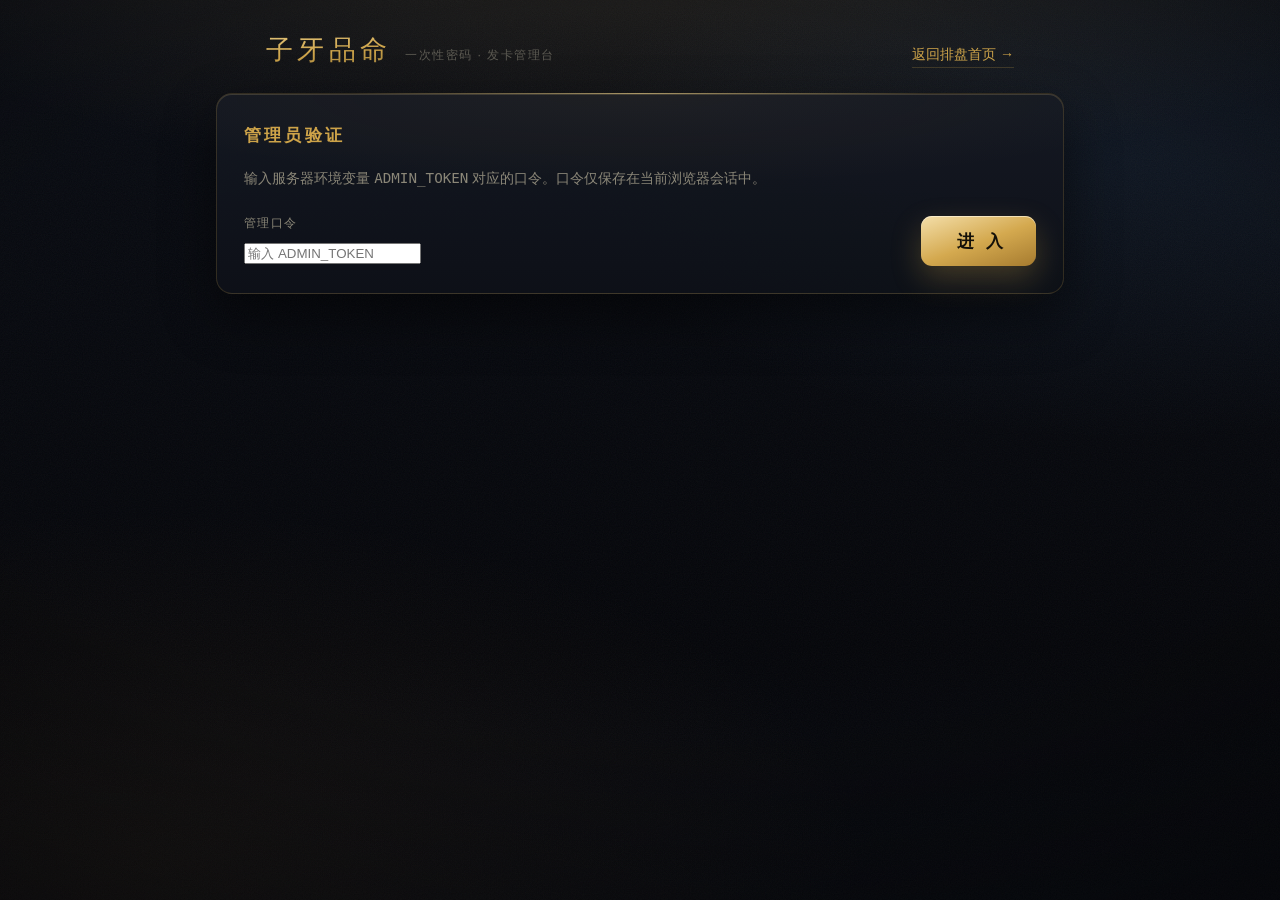
<file: static/admin.html>
<!DOCTYPE html>
<html lang="zh-CN">
<head>
<meta charset="utf-8">
<meta name="viewport" content="width=device-width, initial-scale=1">
<title>子牙品命 · 卡密管理台</title>
<link rel="stylesheet" href="/static/style.css?v=__V__">
<style>
main { max-width: 880px; }
.adm-head { display: flex; align-items: baseline; justify-content: space-between; gap: 1rem; flex-wrap: wrap; }
.adm-back { color: var(--gold); font-size: .88rem; text-decoration: none; border-bottom: 1px solid var(--line-warm); }
.stats-grid { display: grid; grid-template-columns: repeat(4, 1fr); gap: .8rem; margin: 1.2rem 0 1.4rem; }
.stat-box { background: rgba(255,255,255,.025); border: 1px solid var(--line); border-radius: 12px; padding: .95rem 1rem; text-align: center; }
.stat-box b { display: block; font-family: var(--serif); font-size: 1.75rem; color: var(--gold-lit); line-height: 1.2; }
.stat-box span { font-size: .78rem; color: var(--muted); letter-spacing: .08em; }
.adm-row { display: flex; gap: .7rem; flex-wrap: wrap; align-items: flex-end; }
.adm-row .field { flex: 1 1 160px; margin: 0; }
.adm-actions { display: flex; gap: .6rem; flex-wrap: wrap; margin-top: .9rem; }
.btn-sm { background: transparent; border: 1px solid var(--line-warm); color: var(--gold-lit); border-radius: 8px; padding: .42rem .8rem; font-size: .82rem; cursor: pointer; font-family: inherit; }
.btn-sm:hover { background: rgba(205,163,73,.14); }
.btn-danger { border-color: rgba(208,100,80,.45); color: #E89687; }
.created-box { width: 100%; min-height: 130px; margin-top: .9rem; background: #090B10; color: var(--gold-lit); border: 1px solid var(--line-warm); border-radius: 10px; padding: .8rem; font-family: ui-monospace, SFMono-Regular, Menlo, monospace; font-size: .88rem; line-height: 1.65; }
.code-table { width: 100%; border-collapse: collapse; margin-top: 1rem; font-size: .86rem; }
.code-table th, .code-table td { text-align: left; padding: .65rem .55rem; border-bottom: 1px solid var(--line); vertical-align: middle; }
.code-table th { color: var(--muted); font-weight: 500; font-size: .78rem; letter-spacing: .06em; }
.code-mono { font-family: ui-monospace, SFMono-Regular, Menlo, monospace; color: var(--gold-lit); letter-spacing: .06em; }
.badge { display: inline-block; padding: .15rem .55rem; border-radius: 999px; font-size: .74rem; }
.badge-unused { background: rgba(98,168,123,.16); color: #8BD3A5; border: 1px solid rgba(98,168,123,.35); }
.badge-bound { background: rgba(205,163,73,.16); color: var(--gold-lit); border: 1px solid var(--line-warm); }
.badge-disabled { background: rgba(208,100,80,.15); color: #E89687; border: 1px solid rgba(208,100,80,.35); }
@media (max-width: 640px) { .stats-grid { grid-template-columns: repeat(2, 1fr); } }
</style>
</head>
<body>
<header class="masthead">
  <div class="adm-head">
    <div class="brand">
      <span class="brand-mark">子牙品命</span>
      <span class="brand-sub">一次性密码 · 发卡管理台</span>
    </div>
    <a class="adm-back" href="/">返回排盘首页 →</a>
  </div>
</header>

<main>
  <section class="panel" id="login-panel">
    <h2>管理员验证</h2>
    <p class="lede">输入服务器环境变量 <code>ADMIN_TOKEN</code> 对应的口令。口令仅保存在当前浏览器会话中。</p>
    <div class="adm-row" style="margin-top:1rem">
      <label class="field">
        <span>管理口令</span>
        <input type="password" id="token-input" placeholder="输入 ADMIN_TOKEN">
      </label>
      <button type="button" class="btn-primary" id="login-btn" style="width:auto;padding:.78rem 1.8rem;margin:0">进 入</button>
    </div>
    <p class="form-error" id="login-err" hidden></p>
  </section>

  <div id="app" hidden>
    <section class="panel">
      <div class="adm-head">
        <h2>卡密库存总览</h2>
        <button type="button" class="btn-sm" id="logout-btn">退出登录</button>
      </div>
      <p id="storage-bar" style="margin:.7rem 0 0;font-size:.82rem;padding:.55rem .85rem;border-radius:10px;border:1px solid var(--line-warm);background:rgba(205,163,73,.07);color:var(--gold-lit)" hidden></p>
      <div class="stats-grid">
        <div class="stat-box"><b id="st-total">0</b><span>累计生成</span></div>
        <div class="stat-box"><b id="st-unused">0</b><span>待发货 / 未使用</span></div>
        <div class="stat-box"><b id="st-bound">0</b><span>已绑定生辰</span></div>
        <div class="stat-box"><b id="st-disabled">0</b><span>已停用</span></div>
      </div>

      <h2 style="margin-top:1.4rem">批量生成卡密</h2>
      <div class="adm-row" style="margin-top:.8rem">
        <label class="field">
          <span>生成数量</span>
          <input type="number" id="gen-count" value="50" min="1" max="2000">
        </label>
        <label class="field">
          <span>批次备注（选填）</span>
          <input type="text" id="gen-note" placeholder="如：小红书第一批">
        </label>
        <button type="button" class="btn-primary" id="gen-btn" style="width:auto;padding:.78rem 1.6rem;margin:0">一键生成</button>
      </div>

      <div id="gen-result" hidden>
        <div class="adm-actions">
          <button type="button" class="btn-sm" id="copy-created">复制本批全部密码</button>
          <button type="button" class="btn-sm" id="download-created">下载本批 .txt（直接导自动发货）</button>
        </div>
        <textarea class="created-box" id="created-text" readonly></textarea>
      </div>
    </section>

    <section class="panel">
      <div class="adm-head">
        <h2>卡密查询与售后</h2>
        <button type="button" class="btn-sm" id="export-unused">导出全部未使用 .txt</button>
      </div>
      <div class="adm-row" style="margin-top:.9rem">
        <label class="field">
          <span>状态筛选</span>
          <select id="filter-status">
            <option value="">全部</option>
            <option value="unused">未使用</option>
            <option value="bound">已绑定</option>
            <option value="disabled">已停用</option>
          </select>
        </label>
        <label class="field">
          <span>搜索密码 / 备注 / 生辰</span>
          <input type="search" id="filter-q" placeholder="输入 ZY- 或备注关键字">
        </label>
        <button type="button" class="btn-sm" id="refresh-btn" style="padding:.72rem 1.2rem">查询刷新</button>
      </div>

      <div class="table-scroll">
        <table class="code-table">
          <thead>
            <tr>
              <th>密码</th>
              <th>状态</th>
              <th>绑定生辰</th>
              <th>次数</th>
              <th>备注</th>
              <th>操作</th>
            </tr>
          </thead>
          <tbody id="code-tbody"></tbody>
        </table>
      </div>
    </section>
  </div>
</main>

<div class="toast" id="toast" hidden></div>
<script src="/static/common.js?v=__V__"></script>
<script>
'use strict';
let token = sessionStorage.getItem('ziya_admin_token') || '';
let lastCreated = [];

async function api(path, opts) {
  const res = await fetch(path, Object.assign({
    headers: { 'Content-Type': 'application/json', 'X-Admin-Token': token }
  }, opts || {}));
  if (!res.ok) {
    let msg = '请求失败';
    try { msg = (await res.json()).detail || msg; } catch (_) {}
    throw new Error(msg);
  }
  return res;
}

function paintStats(s) {
  $('#st-total').textContent = s.total || 0;
  $('#st-unused').textContent = s.unused || 0;
  $('#st-bound').textContent = s.bound || 0;
  $('#st-disabled').textContent = s.disabled || 0;
}

function downloadTxt(filename, text) {
  const blob = new Blob([text], { type: 'text/plain;charset=utf-8' });
  const a = document.createElement('a');
  a.href = URL.createObjectURL(blob);
  a.download = filename;
  a.click();
  URL.revokeObjectURL(a.href);
}

async function loadList() {
  const st = $('#filter-status').value;
  const q = $('#filter-q').value.trim();
  const params = new URLSearchParams({ limit: '200' });
  if (st) params.set('status', st);
  if (q) params.set('q', q);
  const data = await (await api('/api/admin/codes?' + params.toString())).json();
  paintStats(data.stats);
  const tb = $('#code-tbody');
  tb.innerHTML = '';
  const labels = { unused: '未使用', bound: '已绑定', disabled: '已停用' };
  for (const it of data.items) {
    const tr = document.createElement('tr');
    const tdCode = el('td', 'code-mono', it.code);
    const tdSt = el('td');
    tdSt.append(el('span', 'badge badge-' + it.status, labels[it.status] || it.status));
    const tdBirth = el('td', '', it.birth_summary || '—');
    const tdUse = el('td', '', String(it.use_count || 0));
    const tdNote = el('td', '', it.note || '—');
    const tdOp = el('td');

    if (it.status === 'bound') {
      const bReset = el('button', 'btn-sm', '解绑重测');
      bReset.onclick = async () => {
        if (!confirm('确认解除 ' + it.code + ' 的生辰绑定？（买家填错生日时使用）')) return;
        await api('/api/admin/codes/' + encodeURIComponent(it.code) + '/reset', { method: 'POST' });
        showToast('已解绑，恢复为未使用');
        loadList();
      };
      tdOp.append(bReset, ' ');
    }
    const bTog = el('button', 'btn-sm' + (it.status === 'disabled' ? '' : ' btn-danger'), it.status === 'disabled' ? '启用' : '停用');
    bTog.onclick = async () => {
      await api('/api/admin/codes/' + encodeURIComponent(it.code) + '/toggle', {
        method: 'POST',
        body: JSON.stringify({ disabled: it.status !== 'disabled' }),
      });
      showToast(it.status === 'disabled' ? '已恢复启用' : '已停用该密码');
      loadList();
    };
    tdOp.append(bTog);
    tr.append(tdCode, tdSt, tdBirth, tdUse, tdNote, tdOp);
    tb.append(tr);
  }
}

async function tryLogin(t) {
  token = (t || '').trim();
  $('#login-err').hidden = true;
  try {
    const st = await (await api('/api/admin/stats')).json();
    sessionStorage.setItem('ziya_admin_token', token);
    $('#login-panel').hidden = true;
    $('#app').hidden = false;
    if (st.storage) {
      const bar = $('#storage-bar');
      bar.hidden = false;
      if (st.storage.persistent_hint === 'cloud') {
        bar.style.borderColor = 'rgba(98,168,123,.45)';
        bar.style.background = 'rgba(98,168,123,.12)';
        bar.style.color = '#8BD3A5';
        bar.textContent = '✓ 持久化正常：' + st.storage.label + '（云托管缩容/更新不丢密码）';
      } else {
        bar.textContent = '⚠ 当前存储：' + st.storage.label + '。' + (st.storage.warning || '');
      }
    }
    await loadList();
  } catch (err) {
    sessionStorage.removeItem('ziya_admin_token');
    $('#login-err').textContent = err.message;
    $('#login-err').hidden = false;
  }
}

$('#login-btn').onclick = () => tryLogin($('#token-input').value);
$('#token-input').addEventListener('keydown', (e) => { if (e.key === 'Enter') tryLogin($('#token-input').value); });
$('#logout-btn').onclick = () => {
  sessionStorage.removeItem('ziya_admin_token');
  token = '';
  $('#app').hidden = true;
  $('#login-panel').hidden = false;
  $('#token-input').value = '';
};

$('#gen-btn').onclick = async () => {
  const count = Number($('#gen-count').value) || 50;
  const note = $('#gen-note').value.trim();
  try {
    const data = await (await api('/api/admin/codes', {
      method: 'POST',
      body: JSON.stringify({ count, prefix: 'ZY', note }),
    })).json();
    lastCreated = data.created || [];
    $('#created-text').value = lastCreated.join('\n');
    $('#gen-result').hidden = false;
    paintStats(data.stats);
    showToast('已生成 ' + lastCreated.length + ' 个一次性密码');
    loadList();
  } catch (err) {
    showToast(err.message);
  }
};

$('#copy-created').onclick = async () => {
  const ok = await copyText(lastCreated.join('\n'));
  showToast(ok ? '已复制全部密码到剪贴板' : '复制失败，请手动全选文本框');
};
$('#download-created').onclick = () => {
  downloadTxt('ziyapinming-codes-batch.txt', lastCreated.join('\n') + '\n');
};
$('#export-unused').onclick = async () => {
  try {
    const txt = await (await api('/api/admin/codes/export')).text();
    if (!txt.trim()) { showToast('当前没有未使用的密码'); return; }
    downloadTxt('ziyapinming-unused-codes.txt', txt + '\n');
  } catch (err) { showToast(err.message); }
};
$('#refresh-btn').onclick = loadList;
$('#filter-status').onchange = loadList;

if (token) tryLogin(token);
</script>
</body>
</html>
</file>
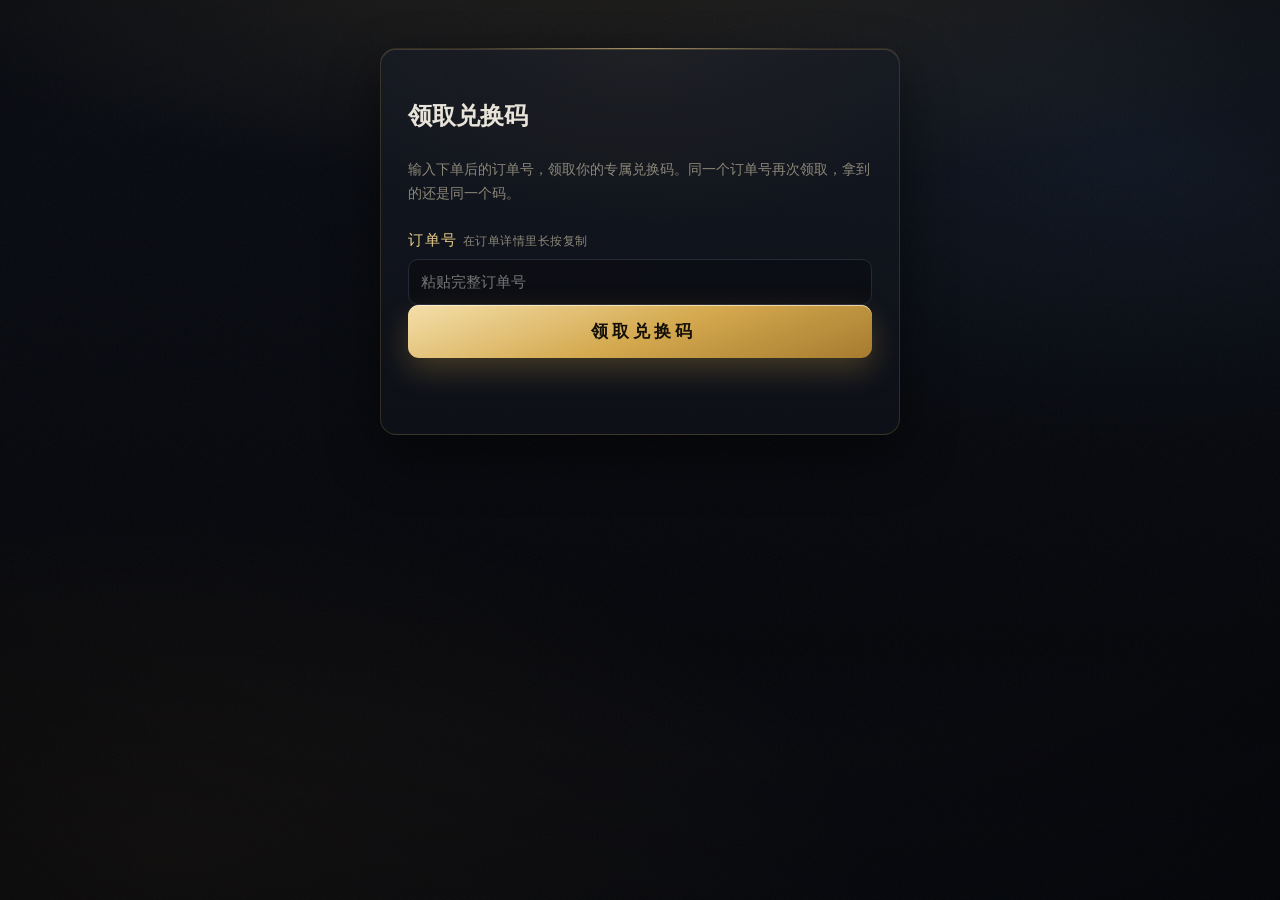
<file: static/claim.html>
<!DOCTYPE html>
<html lang="zh-CN">
<head>
<meta charset="utf-8">
<meta name="viewport" content="width=device-width, initial-scale=1, viewport-fit=cover">
<title>子牙品命 · 领取兑换码</title>
<meta name="robots" content="noindex">
<link rel="icon" href="data:image/svg+xml,%3Csvg xmlns='http://www.w3.org/2000/svg' viewBox='0 0 32 32'%3E%3Crect width='32' height='32' rx='7' fill='%2313110F'/%3E%3Ctext x='16' y='23' font-size='20' font-family='serif' fill='%23C9A961' text-anchor='middle'%3E%E5%AD%90%3C/text%3E%3C/svg%3E">
<link rel="stylesheet" href="/static/style.css?v=__V__">
<style>
  .claim-wrap { max-width: 560px; margin: 0 auto; padding: 48px 20px; }
  .claim-code { font-size: 1.6rem; letter-spacing: .12em; text-align: center; margin: 18px 0; user-select: all; }
  .claim-err { color: #E08A7A; min-height: 1.4em; margin-top: 10px; }
  .claim-actions { display: flex; gap: 12px; flex-wrap: wrap; }
  .claim-actions > * { flex: 1 1 200px; text-align: center; }
</style>
</head>
<body>
<main class="claim-wrap">
  <section class="panel">
    <h1 class="big">领取兑换码</h1>
    <p class="lede">输入下单后的订单号，领取你的专属兑换码。同一个订单号再次领取，拿到的还是同一个码。</p>

    <form id="claim-form">
      <label class="field code-field">
        <span class="code-label">订单号 <em>在订单详情里长按复制</em></span>
        <input type="text" id="order-id" name="order_id" autocomplete="off" spellcheck="false"
               inputmode="text" maxlength="64" placeholder="粘贴完整订单号" required>
      </label>
      <button type="submit" class="btn-primary" id="claim-btn">领取兑换码</button>
      <p class="claim-err" id="claim-err" role="alert"></p>
    </form>

    <div id="claim-result" hidden aria-live="polite">
      <p class="lede">你的专属兑换码（一个码只能绑定一个人的出生信息）：</p>
      <p class="claim-code" id="claim-code"></p>
      <div class="claim-actions">
        <a class="btn-primary" id="claim-go" href="/">用这个码开始</a>
        <button type="button" class="btn-outline" id="claim-copy">复制兑换码</button>
      </div>
    </div>
  </section>
</main>

<script>
const form = document.getElementById('claim-form');
const btn = document.getElementById('claim-btn');
const err = document.getElementById('claim-err');

form.addEventListener('submit', async (e) => {
  e.preventDefault();
  err.textContent = '';
  btn.disabled = true;
  btn.textContent = '领取中…';
  try {
    const res = await fetch('/api/claim', {
      method: 'POST',
      headers: { 'Content-Type': 'application/json' },
      body: JSON.stringify({ order_id: document.getElementById('order-id').value }),
    });
    const data = await res.json().catch(() => ({}));
    if (!res.ok) throw new Error(data.detail || '领取失败，请稍后再试');
    document.getElementById('claim-code').textContent = data.code;
    document.getElementById('claim-go').href = '/?code=' + encodeURIComponent(data.code) + '#intake';
    form.hidden = true;
    document.getElementById('claim-result').hidden = false;
  } catch (ex) {
    err.textContent = ex.message;
  } finally {
    btn.disabled = false;
    btn.textContent = '领取兑换码';
  }
});

document.getElementById('claim-copy').addEventListener('click', async (e) => {
  const code = document.getElementById('claim-code').textContent;
  try { await navigator.clipboard.writeText(code); e.target.textContent = '已复制'; }
  catch { e.target.textContent = '请长按上方兑换码复制'; }
});
</script>
</body>
</html>
</file>
<file: static/style.css>
/* 子牙品命 — 八字排盘问命
   移动优先。

   设计取向：高级感来自克制与质感（颗粒、层次、留白、字体），
   神秘感来自「从暗处浮现」而非堆装饰。所以全站没有渐变紫、没有旋转
   太极、没有闪光——那些恰恰是廉价感的来源。

   色彩用冷暖对撞造深度：底色偏玄（深蓝黑，传统里北方/水的颜色），
   强调色用暖金。冷底衬暖光，画面才有纵深。 */

:root {
  --void:       #07080C;
  --ink:        #0C0E14;
  --surface:    #12151D;
  --surface-2:  #171B25;
  --line:       #232936;
  --line-warm:  rgba(205,163,73,.22);

  --text:       #E7E3D9;
  --muted:      #8B8778;
  --faint:      #5C5A52;

  --gold:       #CDA349;
  --gold-lit:   #E8CE8A;
  --gold-dim:   #8A7238;

  --wood:  #62A87B;
  --fire:  #D06450;
  --earth: #C89A5B;
  --metal: #DCD6C6;
  --water: #5F97C4;

  --serif: "Songti SC", "STSong", "Noto Serif CJK SC", "Source Han Serif SC",
           "SimSun", Georgia, serif;
  --sans: -apple-system, BlinkMacSystemFont, "PingFang SC",
          "Hiragino Sans GB", "Microsoft YaHei", "Helvetica Neue", sans-serif;

  --radius: 16px;
  --pad: 1.25rem;

  /* 长尾缓动：起步快、收尾慢，动作显得从容而非弹跳 */
  --ease: cubic-bezier(.16, .84, .32, 1);
}

* { box-sizing: border-box; }

/* hidden 属性靠浏览器默认样式表的 display:none 生效，任何作者级
   display 声明都会顶掉它（.qr 的 display:block 就踩过这个坑）。 */
[hidden] { display: none !important; }

/* 首屏的太极刻意出血到视口外，不夹住就会多出一条横向滚动。
   用 clip 而不是 hidden：hidden 会把 body 变成滚动容器，牵连粘性定位等行为。
   .table-scroll（大运条）是独立的滚动容器，不受影响。 */
html, body { overflow-x: clip; }

html { -webkit-text-size-adjust: 100%; }

body {
  margin: 0;
  min-height: 100vh;
  background:
    radial-gradient(120% 70% at 50% -15%, rgba(205,163,73,.09), transparent 60%),
    radial-gradient(90% 60% at 50% 110%, rgba(95,151,196,.05), transparent 70%),
    linear-gradient(180deg, var(--ink) 0%, var(--void) 70%);
  background-attachment: fixed;
  color: var(--text);
  font-family: var(--sans);
  font-size: 16px;
  line-height: 1.7;
  -webkit-font-smoothing: antialiased;
}

/* ── 氛围层 ───────────────────────────────────────────────
   胶片颗粒。这一条是深色界面从「平」变「贵」的关键：纯色块会显得像
   未完成的稿子，极淡的噪点给画面质感。 */

body::before {
  content: "";
  position: fixed;
  inset: -50%;
  pointer-events: none;
  z-index: 1;
  opacity: .045;
  background-image: url("data:image/svg+xml,%3Csvg xmlns='http://www.w3.org/2000/svg' width='240' height='240'%3E%3Cfilter id='n'%3E%3CfeTurbulence type='fractalNoise' baseFrequency='.85' numOctaves='4' stitchTiles='stitch'/%3E%3C/filter%3E%3Crect width='240' height='240' filter='url(%23n)'/%3E%3C/svg%3E");
}

/* 暗角：把视线收回中央，边缘沉进暗处 */
body::after {
  content: "";
  position: fixed;
  inset: 0;
  pointer-events: none;
  z-index: 1;
  background: radial-gradient(115% 85% at 50% 40%, transparent 45%, rgba(0,0,0,.55) 100%);
}

/* 地支环：环心刻意抬到视口之上，只让下缘的弧扫过画面——完整露出会变成
   图标，截取一段弧才是氛围。转一圈五分钟，慢到察觉不到「在动」。 */
.ring {
  position: fixed;
  top: -30vh;
  left: 50%;
  width: min(190vw, 1040px);
  aspect-ratio: 1;
  transform: translateX(-50%);
  transform-origin: 50% 50%;
  pointer-events: none;
  z-index: 0;
  /* 首屏有太极当主角，环退到更弱，免得两个圆形母题打架 */
  opacity: .04;
  animation: spin 300s linear infinite;
}

@keyframes spin { to { transform: translateX(-50%) rotate(360deg); } }

main {
  position: relative;
  z-index: 2;
  max-width: 700px;
  margin: 0 auto;
  padding: 0 1rem 5rem;
}

/* ── 页眉 ─────────────────────────────────────────────── */

.masthead {
  position: relative;
  z-index: 3;              /* 高于 main，任何幕布都盖不到品牌名 */
  padding: 2.4rem 1rem 1.6rem;
  max-width: 700px;
  margin: 0 auto;
}

.brand { display: flex; align-items: baseline; gap: .85rem; }

.brand-mark {
  font-family: var(--serif);
  font-size: 1.7rem;
  letter-spacing: .16em;
  white-space: nowrap;
  background: linear-gradient(175deg, var(--gold-lit), var(--gold) 55%, var(--gold-dim));
  -webkit-background-clip: text;
  background-clip: text;
  color: transparent;
}

.brand-sub {
  font-size: .78rem;
  color: var(--faint);
  letter-spacing: .12em;
}

/* ── 首屏 ─────────────────────────────────────────────────
   构图照搬「人在浩大之中很小」这条：太极占据大半屏并出血到右缘，
   标题压在它的暗面上。宿命感来自尺度对比，不是特效。 */

.hero {
  position: relative;
  padding: 1rem 0 2.2rem;
  min-height: 70vh;
  display: flex;
  flex-direction: column;
  justify-content: center;
}

/* 想换成生成图（星云、古籍、窗前人影之类）：把 .hero-art 里的 svg
   换成 <img class="hero-photo" src="...">，并给它同样的绝对定位与
   遮罩即可，下面的文字层不用动。 */
.hero-art {
  position: absolute;
  top: 46%;
  right: -32%;
  width: 108%;
  aspect-ratio: 1;
  transform: translateY(-50%);
  pointer-events: none;
  z-index: 0;
}

/* 文字落在太极的亮金面上会糊掉，所以左侧必须压暗。

   用遮罩淡化图形本身，而不是在上面盖一层暗色矩形——盖矩形会在
   宽屏（main 窄于视口）时露出一道竖直边，而遮罩在任何背景下都不留痕迹。 */
.hero-art {
  -webkit-mask-image: linear-gradient(96deg,
    transparent 8%, rgba(0,0,0,.08) 28%, rgba(0,0,0,.40) 46%,
    rgba(0,0,0,.82) 62%, #000 76%);
  mask-image: linear-gradient(96deg,
    transparent 8%, rgba(0,0,0,.08) 28%, rgba(0,0,0,.40) 46%,
    rgba(0,0,0,.82) 62%, #000 76%);
}

/* 星场是正方形，边缘会硬切；单独给它一个圆形遮罩收口 */
.starfield {
  -webkit-mask-image: radial-gradient(closest-side, #000 55%, transparent 100%);
  mask-image: radial-gradient(closest-side, #000 55%, transparent 100%);
}

.starfield {
  position: absolute;
  inset: -18%;
  width: 136%;
  height: 136%;
}

.taiji {
  position: absolute;
  inset: 0;
  width: 100%;
  height: 100%;
  filter: drop-shadow(0 0 42px rgba(120,170,220,.16));
}

.taiji-spin {
  transform-origin: 100px 100px;
  animation: spin-slow 180s linear infinite;
}
@keyframes spin-slow { to { transform: rotate(360deg); } }

.twinkle { animation: blink 5.5s ease-in-out infinite; }
@keyframes blink { 0%,100% { opacity: .25; } 50% { opacity: .95; } }

.hero-copy { position: relative; z-index: 2; }

.eyebrow {
  font-size: .72rem;
  letter-spacing: .34em;
  color: var(--gold-dim);
  margin: 0 0 .9rem;
}

.hero-title {
  font-family: var(--serif);
  font-size: clamp(2.7rem, 14vw, 4.4rem);
  font-weight: 700;
  line-height: 1.14;
  letter-spacing: .02em;
  margin: 0;
  text-shadow: 0 2px 30px rgba(0,0,0,.75);
}
.hero-title span { display: block; }

/* 两色标题：一行金一行白，是参考图最抓眼的一处处理 */
.t-gold {
  background: linear-gradient(168deg, var(--gold-lit), var(--gold) 48%, #A9873C);
  -webkit-background-clip: text;
  background-clip: text;
  color: transparent;
}
.t-plain { color: #F2EEE6; }

/* 细金线 + 菱形收口，参考图里反复出现的分隔母题 */
.rule-diamond {
  display: flex;
  align-items: center;
  gap: .55rem;
  margin: 1.15rem 0;
  max-width: 15rem;
}
.rule-diamond::before {
  content: "";
  flex: 1;
  height: 1px;
  background: linear-gradient(90deg, var(--gold-dim), rgba(205,163,73,.06));
}
.rule-diamond i {
  width: 5px; height: 5px;
  background: var(--gold);
  transform: rotate(45deg);
  flex: none;
}

.hero-sub {
  font-size: .93rem;
  line-height: 2;
  color: #C9C3B6;
  margin: 0 0 1.5rem;
  text-shadow: 0 1px 16px rgba(0,0,0,.7);
}

.trust {
  display: flex;
  flex-wrap: wrap;
  gap: .45rem;
  margin-bottom: 1.6rem;
}
.trust span {
  display: inline-flex;
  align-items: center;
  gap: .35rem;
  font-size: .74rem;
  color: #BFB8A8;
  padding: .34rem .7rem;
  border: 1px solid rgba(205,163,73,.28);
  border-radius: 20px;
  background: rgba(8,10,16,.55);
  backdrop-filter: blur(4px);
}
.trust b { color: var(--gold); font-weight: 400; }

.hero-cta { display: flex; gap: .6rem; }
.hero-cta .btn-primary { flex: 1.15; letter-spacing: .22em; text-indent: .22em; }

.btn-outline {
  flex: 1;
  display: flex;
  align-items: center;
  justify-content: center;
  border: 1px solid rgba(205,163,73,.4);
  border-radius: 11px;
  color: var(--gold-lit);
  text-decoration: none;
  font-family: var(--serif);
  font-size: .98rem;
  letter-spacing: .18em;
  text-indent: .18em;
  min-height: 50px;
  background: rgba(8,10,16,.5);
  backdrop-filter: blur(4px);
  transition: background .25s, border-color .25s;
}
.btn-outline:active { background: rgba(205,163,73,.12); }

/* ── 体系 ─────────────────────────────────────────────── */

.method-list {
  list-style: none;
  margin: 0 0 .4rem;
  padding: 0;
  counter-reset: m;
}
.method-list li {
  padding: 1rem 0;
  border-top: 1px solid var(--line);
}
.method-list li:first-child { border-top: none; padding-top: .2rem; }

.m-head {
  display: flex;
  align-items: baseline;
  gap: .6rem;
  margin-bottom: .45rem;
}
.m-no {
  font-family: var(--serif);
  font-size: 1.15rem;
  color: var(--gold);
  flex: none;
}
.m-head b { font-size: .97rem; font-weight: 600; letter-spacing: .04em; }

.method-list p {
  margin: 0;
  font-size: .86rem;
  line-height: 1.95;
  color: var(--muted);
  padding-left: 1.85rem;
}
.method-list p b { color: var(--text); font-weight: 600; }

.method .rule-diamond { max-width: none; margin: 1.2rem 0 1rem; }

.method-foot {
  font-size: .86rem;
  line-height: 2;
  color: var(--muted);
  margin: 0;
  text-align: center;
}

/* ── 卡片 ─────────────────────────────────────────────── */

.panel {
  position: relative;
  background:
    linear-gradient(180deg, rgba(255,255,255,.022), transparent 40%),
    var(--surface);
  border: 1px solid var(--line);
  border-radius: var(--radius);
  padding: var(--pad);
  margin-bottom: 1rem;
  box-shadow:
    0 1px 0 rgba(255,255,255,.03) inset,
    0 18px 40px -24px rgba(0,0,0,.9);
}

/* 顶缘一道金色微光，像光从上方掠过卡片边沿 */
.panel::before {
  content: "";
  position: absolute;
  top: -1px; left: 12%; right: 12%;
  height: 1px;
  background: linear-gradient(90deg, transparent, var(--line-warm), transparent);
}

/* 全页只留首屏一个 h1，这里用 h2 承担同样的视觉分量 */
.panel h2.big {
  font-family: var(--serif);
  font-size: 1.6rem;
  font-weight: 600;
  letter-spacing: .06em;
  color: var(--text);
  margin: 0 0 .6rem;
}

.panel h2 {
  font-family: var(--serif);
  font-size: 1.08rem;
  font-weight: 600;
  letter-spacing: .18em;
  color: var(--gold);
  margin: 0 0 1rem;
}

.lede { color: var(--muted); font-size: .89rem; margin: 0 0 1.4rem; }
.lede strong { color: var(--text); font-weight: 600; }

.chart-head {
  display: flex;
  align-items: baseline;
  justify-content: space-between;
  gap: 1rem;
}

/* ── 表单 ─────────────────────────────────────────────── */

.field-row { display: flex; gap: .7rem; margin-bottom: .85rem; }
.field-row .field { flex: 1; min-width: 0; }

.field { display: block; }

.field > span {
  display: block;
  font-size: .74rem;
  color: var(--muted);
  margin-bottom: .38rem;
  letter-spacing: .1em;
}

input[type="date"], input[type="time"], input[type="text"],
input[type="number"], select {
  width: 100%;
  padding: .65rem .75rem;
  background: rgba(0,0,0,.28);
  border: 1px solid var(--line);
  border-radius: 10px;
  color: var(--text);
  font-family: inherit;
  font-size: .95rem;
  min-height: 46px;
  transition: border-color .25s, box-shadow .25s;
}

input:focus, select:focus {
  outline: none;
  border-color: var(--gold-dim);
  box-shadow: 0 0 0 3px rgba(205,163,73,.10);
}

/* 生日三段式。为什么不用原生日期控件，见 common.js 里 initBirthDate 的说明。 */
.date-group { display: flex; gap: .5rem; }
.date-group > * { min-width: 0; }
.date-group input { flex: 1.15; }
.date-group select { flex: 1; }

/* 去掉数字框的上下箭头：这里要的是直接打四位数，
   箭头既用不上，又会挤掉本就不宽的输入区。 */
.date-group input::-webkit-outer-spin-button,
.date-group input::-webkit-inner-spin-button {
  -webkit-appearance: none;
  margin: 0;
}
.date-group input {
  -moz-appearance: textfield;
  appearance: textfield;
  text-align: center;
  letter-spacing: .06em;
}
.date-group input::placeholder { letter-spacing: normal; color: var(--faint); }

/* ── 出生地：伪装成输入框的按钮 + 底部选择器 ───────────────── */

.place-field {
  width: 100%;
  display: flex;
  align-items: center;
  justify-content: space-between;
  gap: .5rem;
  padding: .65rem .75rem;
  background: rgba(0,0,0,.28);
  border: 1px solid var(--line);
  border-radius: 10px;
  color: var(--text);
  font-family: inherit;
  font-size: .95rem;
  min-height: 46px;
  cursor: pointer;
  text-align: left;
  transition: border-color .25s, box-shadow .25s;
}
.place-field:active { border-color: var(--gold-dim); }
.place-field i { font-style: normal; color: var(--faint); flex: none; }

/* 打开选择器时锁住背景滚动。注意基础规则里 body 是 overflow-x: clip，
   这里要连 x 轴一起覆盖，否则两条规则冲突。 */
body.sheet-open { overflow: hidden; }

.sheet { position: fixed; inset: 0; z-index: 80; }

.sheet-mask {
  position: absolute;
  inset: 0;
  background: rgba(4,6,10,.72);
  backdrop-filter: blur(3px);
}

.sheet-body {
  position: absolute;
  left: 0; right: 0; bottom: 0;
  max-height: 82vh;
  display: flex;
  flex-direction: column;
  background: var(--surface);
  border-top: 1px solid var(--line-warm);
  border-radius: 18px 18px 0 0;
  padding-bottom: env(safe-area-inset-bottom);
  animation: sheet-up .32s var(--ease);
}
@keyframes sheet-up { from { transform: translateY(100%); } to { transform: none; } }

.sheet-head {
  display: flex;
  align-items: center;
  justify-content: space-between;
  padding: 1rem 1.1rem .7rem;
}
.sheet-head b {
  font-family: var(--serif);
  font-size: 1rem;
  letter-spacing: .14em;
  color: var(--gold);
  font-weight: 600;
}
.sheet-x {
  background: none;
  border: none;
  color: var(--muted);
  font-size: 1.05rem;
  cursor: pointer;
  padding: .2rem .4rem;
  line-height: 1;
}

.sheet-search { padding: 0 1.1rem .7rem; }
.sheet-search input {
  width: 100%;
  padding: .6rem .75rem;
  background: rgba(0,0,0,.32);
  border: 1px solid var(--line);
  border-radius: 10px;
  color: var(--text);
  font-family: inherit;
  /* 低于 16px 时 iOS 会自动放大页面，务必保持 */
  font-size: 16px;
  min-height: 44px;
}
.sheet-search input:focus {
  outline: none;
  border-color: var(--gold-dim);
}

.sheet-list {
  flex: 1;
  overflow-y: auto;
  -webkit-overflow-scrolling: touch;
  overscroll-behavior: contain;   /* 滚到底不带动背景 */
  padding: 0 .6rem .4rem;
}

.sheet-group {
  font-size: .7rem;
  color: var(--faint);
  letter-spacing: .16em;
  padding: .8rem .5rem .35rem;
}

.place-row {
  display: block;
  width: 100%;
  text-align: left;
  background: none;
  border: none;
  border-radius: 9px;
  color: var(--text);
  font-family: inherit;
  font-size: .93rem;
  padding: .68rem .5rem;
  min-height: 44px;
  cursor: pointer;
}
.place-row:active { background: rgba(205,163,73,.12); }
.place-row.on { color: var(--gold-lit); background: rgba(205,163,73,.09); }
.place-row.on::after { content: " ✓"; color: var(--gold); }

.sheet-empty {
  font-size: .84rem;
  color: var(--muted);
  line-height: 1.9;
  padding: 1.4rem .8rem;
  margin: 0;
}

.sheet-foot {
  font-size: .72rem;
  color: var(--faint);
  line-height: 1.8;
  margin: 0;
  padding: .7rem 1.1rem 1rem;
  border-top: 1px solid var(--line);
}

.advanced { margin: .4rem 0 1.2rem; }

.advanced summary {
  cursor: pointer;
  font-size: .8rem;
  color: var(--muted);
  padding: .5rem 0;
  list-style: none;
  letter-spacing: .05em;
}
.advanced summary::-webkit-details-marker { display: none; }
.advanced summary::before { content: "◇ "; color: var(--gold-dim); }
.advanced[open] summary::before { content: "◆ "; }

.check {
  display: flex;
  gap: .65rem;
  align-items: flex-start;
  padding: .5rem 0;
  font-size: .87rem;
  cursor: pointer;
}
.check input { margin-top: .4rem; accent-color: var(--gold); flex: none; }
.check em {
  display: block;
  font-style: normal;
  font-size: .75rem;
  color: var(--muted);
}

.btn-primary {
  position: relative;
  width: 100%;
  padding: .95rem;
  background: linear-gradient(180deg, var(--gold-lit), var(--gold) 45%, #A9873C);
  color: #17130B;
  border: none;
  border-radius: 11px;
  font-family: var(--serif);
  font-size: 1.05rem;
  font-weight: 600;
  letter-spacing: .42em;
  text-indent: .42em;
  cursor: pointer;
  min-height: 50px;
  overflow: hidden;
  box-shadow: 0 8px 26px -12px rgba(205,163,73,.55);
  transition: filter .25s, box-shadow .25s;
}
.btn-primary:active { filter: brightness(.94); }
.btn-primary:disabled { cursor: default; filter: saturate(.5) brightness(.8); }

/* 推演时一道光缓缓扫过按钮，替代常见的转圈 spinner */
.btn-primary.casting::after {
  content: "";
  position: absolute;
  inset: 0;
  background: linear-gradient(105deg, transparent 35%, rgba(255,255,255,.42), transparent 65%);
  animation: sweep 1.5s var(--ease) infinite;
}
@keyframes sweep { from { transform: translateX(-100%); } to { transform: translateX(100%); } }

.btn-ghost {
  background: none;
  border: 1px solid var(--line);
  color: var(--muted);
  border-radius: 9px;
  padding: .34rem .8rem;
  font-size: .76rem;
  font-family: inherit;
  cursor: pointer;
  flex: none;
  letter-spacing: .06em;
  transition: color .2s, border-color .2s;
}
.btn-ghost:hover { color: var(--gold); border-color: var(--gold-dim); }

.form-error { color: var(--fire); font-size: .85rem; margin: .8rem 0 0; }

/* ── 浮现动画 ─────────────────────────────────────────── */

@keyframes rise {
  from { opacity: 0; transform: translateY(14px); }
  to   { opacity: 1; transform: none; }
}

#result > .panel {
  opacity: 0;
  animation: rise .85s var(--ease) forwards;
}
#result > .panel:nth-child(1) { animation-delay: .05s; }
#result > .panel:nth-child(2) { animation-delay: .22s; }
#result > .panel:nth-child(3) { animation-delay: .34s; }
#result > .panel:nth-child(4) { animation-delay: .46s; }
#result > .panel:nth-child(5) { animation-delay: .58s; }

/* 四柱逐柱落定——命盘是主角，值得单独一层节奏 */
@keyframes settle {
  from { opacity: 0; transform: translateY(9px) scale(.94); filter: blur(3px); }
  to   { opacity: 1; transform: none; filter: none; }
}
.pillars .gz {
  opacity: 0;
  animation: settle .8s var(--ease) forwards;
}
.pillars td:nth-child(2) .gz { animation-delay: .30s; }
.pillars td:nth-child(3) .gz { animation-delay: .42s; }
.pillars td:nth-child(4) .gz { animation-delay: .54s; }
.pillars td:nth-child(5) .gz { animation-delay: .66s; }

/* ── 四柱表 ───────────────────────────────────────────── */

.birth-meta {
  font-size: .79rem;
  color: var(--muted);
  margin-bottom: 1.2rem;
  line-height: 1.95;
}
.birth-meta b { color: var(--text); font-weight: 500; }

.meta-warn {
  margin-top: .7rem;
  padding: .6rem .8rem;
  font-size: .78rem;
  line-height: 1.75;
  color: #E0B48C;
  background: rgba(208,100,80,.09);
  border: 1px solid rgba(208,100,80,.28);
  border-radius: 9px;
}

.table-scroll { overflow-x: auto; -webkit-overflow-scrolling: touch; }

/* 四柱是全页最该一眼看全的东西，所以窄屏下压字号也不让它横向滚动。 */
.pillars {
  width: 100%;
  border-collapse: collapse;
  text-align: center;
  table-layout: fixed;
}

.pillars th, .pillars td {
  padding: .45rem .12rem;
  border-bottom: 1px solid rgba(35,41,54,.7);
  vertical-align: middle;
}
.pillars tbody tr:last-child td { border-bottom: none; }

.pillars thead th {
  font-family: var(--serif);
  font-size: .8rem;
  color: var(--gold);
  letter-spacing: .2em;
  text-indent: .2em;
  font-weight: 600;
  padding-bottom: .7rem;
  border-bottom-color: var(--line-warm);
}

.pillars .row-label {
  text-align: right;
  font-size: .65rem;
  color: var(--faint);
  white-space: nowrap;
  padding-right: .5rem;
  width: 2.5rem;
  letter-spacing: .06em;
}

.gz {
  display: inline-block;
  font-family: var(--serif);
  font-size: 1.85rem;
  line-height: 1.25;
  font-weight: 600;
}

.pillars .god { font-size: .71rem; color: var(--muted); letter-spacing: .04em; }
.pillars .day-master {
  color: var(--gold);
  font-weight: 600;
  text-shadow: 0 0 14px rgba(205,163,73,.5);
}
.hidden-stems { font-size: .69rem; line-height: 1.75; white-space: nowrap; }
.hidden-stems .hs-god { color: var(--faint); font-size: .61rem; }
.pillars .small { font-size: .67rem; color: var(--muted); }

/* 五行着色。干支字带同色微光，让字「发亮」而不是「涂色」 */
.e-木 { color: var(--wood); }
.e-火 { color: var(--fire); }
.e-土 { color: var(--earth); }
.e-金 { color: var(--metal); }
.e-水 { color: var(--water); }

.gz.e-木 { text-shadow: 0 0 18px rgba(98,168,123,.35); }
.gz.e-火 { text-shadow: 0 0 18px rgba(208,100,80,.35); }
.gz.e-土 { text-shadow: 0 0 18px rgba(200,154,91,.35); }
.gz.e-金 { text-shadow: 0 0 18px rgba(220,214,198,.30); }
.gz.e-水 { text-shadow: 0 0 18px rgba(95,151,196,.35); }

/* ── 五维评分 ─────────────────────────────────────────── */

.radar { display: block; width: 100%; max-width: 330px; margin: 0 auto .3rem; }

.radar-grid { fill: none; stroke: var(--gold); stroke-width: .4; }
.radar-axis { stroke: rgba(139,133,120,.16); stroke-width: .3; }
.radar-area {
  fill: rgba(205,163,73,.16);
  stroke: var(--gold);
  stroke-width: .9;
  stroke-linejoin: round;
}
.radar-dot { fill: var(--gold-lit); }
.radar-label {
  font-size: 4.4px; fill: var(--muted);
  dominant-baseline: central; letter-spacing: .04em;
}
.radar-score {
  font-family: var(--serif); font-size: 5.4px; font-weight: 600;
  fill: var(--gold-lit); dominant-baseline: central;
}

.score-lead {
  font-size: .89rem;
  line-height: 1.95;
  margin: .5rem 0 1rem;
  color: var(--text);
}
.score-lead b { color: var(--gold-lit); font-weight: 600; }

.score-list { display: grid; gap: .5rem; }

.score-item {
  background: rgba(0,0,0,.22);
  border: 1px solid var(--line);
  border-radius: 11px;
  overflow: hidden;
}
.score-item summary {
  display: flex;
  align-items: center;
  gap: .6rem;
  padding: .68rem .85rem;
  cursor: pointer;
  list-style: none;
  min-height: 44px;
}
.score-item summary::-webkit-details-marker { display: none; }
.score-item[open] summary { border-bottom: 1px solid var(--line); }

.si-name {
  font-family: var(--serif);
  font-size: .95rem;
  letter-spacing: .08em;
  flex: 1;
}
.si-band {
  font-size: .7rem;
  color: var(--muted);
  border: 1px solid var(--line);
  border-radius: 20px;
  padding: .1rem .5rem;
  flex: none;
}
.si-score {
  font-family: var(--serif);
  font-size: 1.15rem;
  font-weight: 600;
  color: var(--gold-lit);
  flex: none;
  min-width: 2rem;
  text-align: right;
}

.score-item ul {
  margin: 0;
  padding: .7rem .95rem .8rem 2rem;
  font-size: .85rem;
  line-height: 1.9;
  color: var(--muted);
}
.score-item li { margin-bottom: .35rem; }
.score-item li:last-child { margin-bottom: 0; }

.score-note {
  font-size: .72rem;
  color: var(--faint);
  line-height: 1.8;
  margin: .9rem 0 0;
  padding-top: .8rem;
  border-top: 1px solid var(--line);
}

/* ── 换体系的入口 ───────────────────────────────────────── */

/* 两套体系各有盲区：子平擅长看势与节奏，紫微擅长看落在哪一块。
   看完一张自然会想看另一张，所以这个入口给得比普通链接显眼一些。

   必须住在 style.css 而不是 ziwei.css：两个页面都有这个入口，而八字页
   只加载 style.css。放错文件的后果是八字页上它退化成一个裸链接——
   样式缺失不会报错，只会安静地丑一半。 */
.switch-system {
  display: flex;
  align-items: baseline;
  justify-content: space-between;
  gap: .6rem;
  flex-wrap: wrap;
  margin-top: 1.1rem;
  padding: .8rem .95rem;
  border: 1px solid var(--line-warm);
  border-radius: 12px;
  background: rgba(205,163,73,.05);
  text-decoration: none;
  color: var(--text);
}
.switch-system b {
  font-family: var(--serif);
  font-size: .95rem;
  font-weight: 600;
  letter-spacing: .03em;
}
.switch-system em {
  font-style: normal;
  font-size: .74rem;
  color: var(--gold);
  white-space: nowrap;
}
.switch-system:active { background: rgba(205,163,73,.11); }

/* ── 「为什么两套体系分数不同」 ─────────────────────────────
   八字页与紫微页共用。折叠而不是常展：有这个疑问的人一眼就会点开，
   没有疑问的人不该被四段解释挡住去路。摘要行用的正是用户自己的问法。 */

.score-why {
  margin-top: 1.1rem;
  border: 1px solid var(--line);
  border-radius: 12px;
  background: rgba(23,27,37,.5);
}

.score-why summary {
  padding: .8rem .9rem;
  font-size: .84rem;
  color: var(--gold);
  cursor: pointer;
  list-style: none;
  letter-spacing: .02em;
}
.score-why summary::-webkit-details-marker { display: none; }
.score-why summary::before { content: "◇ "; color: var(--gold-dim); }
.score-why[open] summary::before { content: "◆ "; }
.score-why[open] summary { border-bottom: 1px solid var(--line); }

.score-why p {
  margin: 0;
  padding: .8rem .9rem 0;
  font-size: .82rem;
  line-height: 1.9;
  color: var(--muted);
}
.score-why p b { color: var(--text); font-weight: 600; }

/* 最后一段是边界声明，压暗一档以示它不是卖点而是实话 */
.why-bottom {
  color: var(--faint) !important;
  padding-bottom: .3rem !important;
}

.why-cta {
  margin: .8rem .9rem .9rem;
  padding: .75rem .8rem;
  border: 1px solid var(--line-warm);
  border-radius: 10px;
  background: rgba(205,163,73,.05);
}
.why-cta p {
  padding: 0 0 .6rem;
  color: var(--text);
  font-size: .82rem;
}

.why-jump {
  display: inline-block;
  margin-right: .8rem;
  font-size: .8rem;
  color: var(--gold-lit);
  text-decoration: none;
  border-bottom: 1px solid var(--line-warm);
  padding-bottom: 1px;
}

.why-ask {
  display: inline-block;
  padding: .3rem .7rem;
  border: 1px solid var(--gold-dim);
  border-radius: 999px;
  background: transparent;
  color: var(--gold);
  font-family: inherit;
  font-size: .8rem;
  cursor: pointer;
}
.why-ask:active { background: rgba(205,163,73,.16); }

/* ── 五行生克图 ───────────────────────────────────────── */

.wuxing { display: block; width: 100%; max-width: 320px; margin: 0 auto .4rem; }

.wuxing-edge      { stroke: rgba(205,163,73,.20); stroke-width: .5; fill: none; }
.wuxing-ke   { stroke: rgba(139,133,120,.11); stroke-width: .35; fill: none;
                stroke-dasharray: 1.8 2.6; }
.wuxing-glyph { font-family: var(--serif); font-size: 6.6px; font-weight: 600;
                text-anchor: middle; dominant-baseline: central; }
.wuxing-pct       { font-size: 3.6px; text-anchor: middle; fill: var(--muted);
                dominant-baseline: central; letter-spacing: .02em; }

.wuxing-legend {
  display: flex;
  justify-content: center;
  gap: 1rem;
  font-size: .68rem;
  color: var(--faint);
  margin-bottom: 1rem;
  letter-spacing: .05em;
}
.wuxing-legend i { font-style: normal; }

.verdict {
  border-top: 1px solid var(--line);
  padding-top: 1.1rem;
  font-size: .87rem;
  line-height: 1.9;
}
.verdict dt {
  color: var(--gold-dim);
  font-size: .7rem;
  letter-spacing: .16em;
  margin-bottom: .05rem;
}
.verdict dd { margin: 0 0 .85rem; }
.verdict dd:last-child { margin-bottom: 0; }

/* ── 大运 ─────────────────────────────────────────────── */

.luck-start { font-size: .8rem; color: var(--muted); margin: 0 0 1rem; }

.luck-strip { display: flex; gap: .5rem; padding: .15rem .15rem .4rem; }

.luck-cell {
  flex: none;
  width: 4.7rem;
  padding: .6rem .3rem;
  background: rgba(0,0,0,.24);
  border: 1px solid var(--line);
  border-radius: 11px;
  text-align: center;
  transition: border-color .3s, background .3s;
}
.luck-cell.current {
  border-color: var(--gold-dim);
  background: rgba(205,163,73,.07);
  box-shadow: 0 0 22px -6px rgba(205,163,73,.35);
}
.luck-cell .lg { font-family: var(--serif); font-size: 1.32rem; line-height: 1.3; }
.luck-cell.current .lg { color: var(--gold-lit); }
.luck-cell .lt { font-size: .66rem; color: var(--muted); }
.luck-cell .ly { font-size: .63rem; color: var(--faint); margin-top: .25rem; }

/* ── 流年 ─────────────────────────────────────────────── */

.year-now {
  background: rgba(0,0,0,.24);
  border: 1px solid var(--line-warm);
  border-radius: 13px;
  padding: 1rem;
}

.yn-top { display: flex; align-items: baseline; gap: .6rem; flex-wrap: wrap; }
.yn-year { font-size: .8rem; color: var(--muted); letter-spacing: .1em; }
.yn-gz {
  font-family: var(--serif);
  font-size: 1.8rem;
  font-weight: 600;
  color: var(--gold-lit);
  line-height: 1.2;
}
.yn-god {
  font-size: .78rem;
  color: var(--gold);
  border: 1px solid var(--line-warm);
  border-radius: 20px;
  padding: .12rem .55rem;
}

.yn-theme {
  font-size: .89rem;
  line-height: 1.95;
  margin: .7rem 0 .8rem;
  color: var(--text);
}

.yn-meta {
  display: flex;
  flex-wrap: wrap;
  gap: .45rem;
  font-size: .73rem;
  color: var(--faint);
  align-items: center;
}
.yn-tone {
  font-size: .73rem;
  padding: .15rem .55rem;
  border: 1px solid var(--line);
  border-radius: 20px;
  color: var(--muted);
}
.yn-tone.good { border-color: var(--line-warm); color: var(--gold); }
.yn-tone.warn { border-color: rgba(208,100,80,.3); color: #C88476; }

.yn-stir {
  display: flex;
  flex-wrap: wrap;
  gap: .35rem;
  align-items: center;
  margin-top: .85rem;
  padding-top: .8rem;
  border-top: 1px solid var(--line);
}
.yn-stir-label {
  font-size: .72rem; color: var(--faint); letter-spacing: .1em;
  margin-right: .1rem;
}

.year-rest { display: flex; gap: .5rem; margin-top: .6rem; }
.year-mini {
  flex: 1;
  background: rgba(0,0,0,.2);
  border: 1px solid var(--line);
  border-radius: 11px;
  padding: .6rem .4rem;
  text-align: center;
}
.ym-year { font-size: .68rem; color: var(--faint); }
.ym-gz {
  font-family: var(--serif); font-size: 1.2rem;
  color: var(--text); line-height: 1.35;
}
.ym-god { font-size: .68rem; color: var(--muted); }

/* ── 待定论 ───────────────────────────────────────────── */

.inquiry-panel {
  border-color: var(--line-warm);
  background:
    radial-gradient(90% 70% at 50% 0%, rgba(205,163,73,.06), transparent 65%),
    var(--surface);
}

.inquiry-lead {
  font-size: .87rem;
  line-height: 1.95;
  color: var(--muted);
  margin: 0 0 1.1rem;
}

.inquiry-list { display: grid; gap: .8rem; }

.inq {
  background: rgba(0,0,0,.24);
  border: 1px solid var(--line);
  border-radius: 13px;
  padding: 1rem;
}

.inq-title {
  font-family: var(--serif);
  font-size: 1rem;
  letter-spacing: .08em;
  color: var(--gold-lit);
  margin-bottom: .55rem;
}
.inq-fact, .inq-fork {
  font-size: .86rem;
  line-height: 1.95;
  margin: 0 0 .5rem;
  color: var(--text);
}
.inq-fork { color: var(--muted); }

.inq-ask {
  display: block;
  width: 100%;
  text-align: left;
  background: rgba(205,163,73,.07);
  border: 1px solid var(--line-warm);
  border-radius: 10px;
  padding: .7rem .8rem;
  margin-top: .7rem;
  font-family: inherit;
  cursor: pointer;
  min-height: 44px;
  transition: background .2s;
}
.inq-ask:active { background: rgba(205,163,73,.16); }

.inq-q {
  display: block;
  font-size: .89rem;
  line-height: 1.75;
  color: var(--text);
  margin-bottom: .3rem;
}
.inq-go {
  display: block;
  font-size: .74rem;
  color: var(--gold);
  letter-spacing: .06em;
}

/* ── 标签组 ───────────────────────────────────────────── */

.tag-groups { display: grid; gap: .75rem; }
.tag-group { display: flex; flex-wrap: wrap; gap: .35rem; align-items: baseline; }
.tag-group > .tg-label {
  font-size: .7rem; color: var(--faint); width: 4rem; flex: none;
  letter-spacing: .1em;
}

.tag {
  font-size: .75rem;
  padding: .2rem .6rem;
  border: 1px solid var(--line);
  border-radius: 20px;
  background: rgba(0,0,0,.2);
  color: var(--muted);
}
.tag.good { border-color: var(--line-warm); color: var(--gold); }
.tag.warn { border-color: rgba(208,100,80,.28); color: #C88476; }

/* ── 引流 ─────────────────────────────────────────────── */

.wechat-panel {
  border-color: var(--line-warm);
  background:
    radial-gradient(90% 70% at 50% 0%, rgba(205,163,73,.07), transparent 65%),
    var(--surface);
}

.wechat-lead {
  font-size: .93rem;
  line-height: 1.95;
  color: var(--text);
  margin: 0 0 1.3rem;
}

.q-hint {
  font-size: .76rem;
  color: var(--muted);
  margin: 0;
  letter-spacing: .05em;
}

.suggestions { display: flex; flex-wrap: wrap; gap: .42rem; margin: .7rem 0 1.4rem; }

.chip {
  font-size: .78rem;
  padding: .4rem .8rem;
  background: rgba(0,0,0,.24);
  border: 1px solid var(--line);
  border-radius: 20px;
  color: var(--muted);
  font-family: inherit;
  cursor: pointer;
  min-height: 34px;
  transition: color .22s, border-color .22s, background .22s;
}
.chip:hover, .chip:active {
  color: var(--gold-lit);
  border-color: var(--gold-dim);
  background: rgba(205,163,73,.07);
}

.wechat-card {
  background: rgba(0,0,0,.26);
  border: 1px solid var(--line);
  border-radius: 13px;
  padding: 1.25rem 1.1rem;
  text-align: center;
}

/* 二维码必须落在浅底上才扫得动——深色底会让识别率明显下降 */
.qr {
  width: 172px;
  height: 172px;
  display: block;
  margin: 0 auto 1rem;
  background: #fff;
  padding: 9px;
  border-radius: 11px;
  box-shadow: 0 0 34px -8px rgba(205,163,73,.35);
}

.wx-id-row {
  display: flex;
  align-items: center;
  justify-content: center;
  gap: .55rem;
  flex-wrap: wrap;
}

.wx-label { font-size: .74rem; color: var(--faint); letter-spacing: .1em; }

#wx-id {
  font-family: ui-monospace, SFMono-Regular, Menlo, monospace;
  font-size: 1.05rem;
  color: var(--gold-lit);
  letter-spacing: .05em;
  word-break: break-all;
}

.btn-copy {
  background: none;
  border: 1px solid var(--gold-dim);
  color: var(--gold);
  border-radius: 8px;
  padding: .32rem .75rem;
  font-size: .77rem;
  font-family: inherit;
  cursor: pointer;
  min-height: 32px;
  flex: none;
  transition: background .2s;
}
.btn-copy:active { background: rgba(205,163,73,.16); }

.wx-hint {
  font-size: .73rem;
  color: var(--faint);
  margin: .8rem 0 0;
  line-height: 1.75;
}

.wx-offer {
  font-size: .85rem;
  color: var(--text);
  margin: 1rem 0 0;
  padding-top: 1rem;
  border-top: 1px solid var(--line);
  line-height: 1.85;
}

/* ── 提示条 ───────────────────────────────────────────── */

.toast {
  position: fixed;
  left: 50%;
  bottom: 1.6rem;
  transform: translate(-50%, 1rem);
  max-width: calc(100vw - 2.5rem);
  background: rgba(28,32,42,.96);
  backdrop-filter: blur(8px);
  border: 1px solid var(--line-warm);
  color: var(--text);
  font-size: .83rem;
  padding: .65rem 1.1rem;
  border-radius: 24px;
  box-shadow: 0 12px 32px rgba(0,0,0,.6);
  opacity: 0;
  transition: opacity .3s var(--ease), transform .3s var(--ease);
  z-index: 50;
  pointer-events: none;
}
.toast.show { opacity: 1; transform: translate(-50%, 0); }

/* ── 页脚 ─────────────────────────────────────────────── */

footer {
  margin-top: 3rem;
  padding-top: 1.6rem;
  border-top: 1px solid var(--line);
  font-size: .74rem;
  color: var(--faint);
  line-height: 1.85;
}

/* ── 桌面端 ───────────────────────────────────────────── */

@media (min-width: 620px) {
  :root { --pad: 1.7rem; }
  .gz { font-size: 2.35rem; }
  .qr { width: 200px; height: 200px; }
  .pillars th, .pillars td { padding: .5rem .3rem; }
  .pillars thead th { font-size: .94rem; }
  .pillars .row-label { width: 3.6rem; font-size: .73rem; padding-right: .85rem; }
  .pillars .god { font-size: .79rem; }
  .hidden-stems { font-size: .79rem; }
  .hidden-stems .hs-god { font-size: .69rem; }
  .pillars .small { font-size: .77rem; }
  .wuxing { max-width: 360px; }

  /* 宽屏改成左右分栏：文字居左，太极退到右侧半幅，
     窄屏那种「压在暗面上」的重叠在宽屏会显得拥挤。 */
  .hero { min-height: 68vh; padding: 2rem 0 3.4rem; }
  .hero-art { right: -6%; width: 62%; }
  .hero-copy { max-width: 60%; }
  .hero-title { font-size: clamp(3.2rem, 5.6vw, 4.6rem); }
  .hero-cta { max-width: 27rem; }
  .method-list p { padding-left: 2.1rem; }

  /* 底部抽屉是移动端范式。宽屏上贴着底边拉满 1280px 又丑又难点，
     改成居中对话框。 */
  .sheet-body {
    left: 50%;
    right: auto;
    bottom: auto;
    top: 50%;
    width: min(30rem, calc(100vw - 3rem));
    max-height: min(34rem, 84vh);
    transform: translate(-50%, -50%);
    border: 1px solid var(--line-warm);
    border-radius: 16px;
    animation: sheet-pop .28s var(--ease);
  }
  @keyframes sheet-pop {
    from { opacity: 0; transform: translate(-50%, -46%) scale(.97); }
    to   { opacity: 1; transform: translate(-50%, -50%) scale(1); }
  }
}

/* 尊重系统偏好：关掉一切位移与自转，只留不透明度 */
@media (prefers-reduced-motion: reduce) {
  *, *::before, *::after {
    animation-duration: .01ms !important;
    animation-iteration-count: 1 !important;
    transition-duration: .01ms !important;
  }
  #result > .panel, .pillars .gz { opacity: 1; }
  .ring, .taiji-spin, .twinkle { animation: none; }
  .twinkle { opacity: .7; }
}


/* =====================================================================
   钦天监 · 浑天星穹视觉升级层（壮观 · 精致 · 高深 · 一码启双盘）
   ===================================================================== */

body {
  background:
    radial-gradient(125% 68% at 50% -18%, rgba(214,173,88,.16), transparent 58%),
    radial-gradient(70% 50% at 88% 18%, rgba(76,125,180,.10), transparent 62%),
    radial-gradient(85% 60% at 12% 96%, rgba(182,132,62,.08), transparent 66%),
    linear-gradient(180deg, #090C13 0%, #05060A 72%, #07090F 100%);
}

main, .masthead { max-width: 780px; }

.ring {
  opacity: .075;
  filter: drop-shadow(0 0 18px rgba(205,163,73,.16));
}

/* 顶部导航栏：品牌铭牌 + 双体系切换 */
.masthead { padding: 1.7rem 1rem 1.2rem; }
.masthead-bar {
  display: flex;
  align-items: center;
  justify-content: space-between;
  gap: 1rem;
  flex-wrap: wrap;
  padding-bottom: 1rem;
  border-bottom: 1px solid rgba(205,163,73,.14);
}
.brand-seal {
  font-family: var(--serif);
  font-size: .72rem;
  letter-spacing: .22em;
  color: var(--gold-lit);
  border: 1px solid rgba(205,163,73,.38);
  background: linear-gradient(180deg, rgba(205,163,73,.14), rgba(205,163,73,.03));
  padding: .16rem .55rem .16rem .72rem;
  border-radius: 4px;
}
.sys-nav {
  display: inline-flex;
  gap: .35rem;
  padding: .24rem;
  background: rgba(18,22,31,.82);
  border: 1px solid rgba(205,163,73,.2);
  border-radius: 999px;
  backdrop-filter: blur(8px);
}
.sys-tab {
  text-decoration: none;
  font-family: var(--serif);
  font-size: .84rem;
  letter-spacing: .12em;
  color: var(--muted);
  padding: .36rem .95rem;
  border-radius: 999px;
  transition: color .25s var(--ease), background .25s var(--ease), box-shadow .25s var(--ease);
}
.sys-tab:hover { color: var(--text); }
.sys-tab.active {
  color: #120F0A;
  font-weight: 700;
  background: linear-gradient(160deg, #F3DFA8, #CFA34B 62%, #A67E32);
  box-shadow: 0 4px 16px rgba(205,163,73,.32);
}

/* 面板升级：黑曜石微光玻璃＋鎏金顶线＋深邃立体投影 */
.panel {
  position: relative;
  background:
    radial-gradient(110% 80% at 50% 0%, rgba(205,163,73,.055), transparent 58%),
    linear-gradient(180deg, rgba(21,25,35,.92) 0%, rgba(14,17,24,.94) 100%);
  border: 1px solid rgba(205,163,73,.19);
  box-shadow:
    inset 0 1px 0 rgba(232,206,138,.18),
    0 22px 54px rgba(0,0,0,.48);
}
.panel::before {
  content: "";
  position: absolute;
  top: -1px; left: 16%; right: 16%;
  height: 1px;
  background: linear-gradient(90deg, transparent, rgba(232,206,138,.65), transparent);
  pointer-events: none;
}

/* 主按钮：鎏金拉丝质感 + 微光扫过 */
.btn-primary {
  position: relative;
  overflow: hidden;
  background: linear-gradient(160deg, #F4DFAA 0%, #D4A94F 52%, #A67B2F 100%);
  color: #141008;
  font-family: var(--serif);
  font-weight: 700;
  letter-spacing: .24em;
  box-shadow:
    inset 0 1px 0 rgba(255,248,225,.65),
    0 12px 30px rgba(205,163,73,.28);
  transition: transform .22s var(--ease), box-shadow .25s var(--ease), filter .25s;
}
.btn-primary:hover {
  transform: translateY(-1px);
  filter: brightness(1.05);
  box-shadow:
    inset 0 1px 0 rgba(255,248,225,.8),
    0 16px 38px rgba(205,163,73,.38);
}
.btn-outline {
  border-color: rgba(205,163,73,.35);
  color: var(--gold-lit);
  background: rgba(205,163,73,.04);
}
.btn-outline:hover {
  background: rgba(205,163,73,.12);
  border-color: rgba(232,206,138,.58);
}

/* 首屏光影更宏大 */
.hero-title {
  text-shadow: 0 10px 36px rgba(0,0,0,.65);
}
.trust span {
  background: rgba(18,22,31,.65);
  border: 1px solid rgba(205,163,73,.18);
  padding: .28rem .72rem;
  border-radius: 999px;
}

/* 四重深研价值卡（强化购买欲望） */
.vault-kicker {
  font-size: .74rem;
  letter-spacing: .34em;
  color: var(--gold);
  margin: 0 0 .5rem;
}
.vault-grid {
  display: grid;
  grid-template-columns: 1fr;
  gap: .9rem;
  margin-top: 1.35rem;
}
.vault-item {
  position: relative;
  padding: 1.15rem 1.2rem 1.15rem 1.25rem;
  border-radius: 14px;
  background:
    radial-gradient(90% 90% at 100% 0%, rgba(205,163,73,.07), transparent 65%),
    rgba(9,11,17,.68);
  border: 1px solid rgba(205,163,73,.18);
  transition: border-color .28s var(--ease), transform .28s var(--ease);
}
.vault-item:hover {
  border-color: rgba(232,206,138,.42);
  transform: translateY(-2px);
}
.v-num {
  display: inline-flex;
  align-items: center;
  justify-content: center;
  width: 28px;
  height: 28px;
  border-radius: 6px;
  font-family: var(--serif);
  font-size: .82rem;
  color: var(--gold-lit);
  border: 1px solid rgba(205,163,73,.42);
  background: rgba(205,163,73,.1);
  margin-bottom: .62rem;
}
.vault-item h3 {
  margin: 0 0 .35rem;
  font-family: var(--serif);
  font-size: 1.04rem;
  font-weight: 700;
  color: var(--text);
  letter-spacing: .04em;
}
.vault-item p {
  margin: 0;
  font-size: .83rem;
  line-height: 1.72;
  color: var(--muted);
}

/* 专属兑换密码鎏金铭牌 */
.code-gate {
  margin: 0 0 1.25rem;
  padding: 1.15rem 1.15rem 1rem;
  border-radius: 14px;
  background:
    radial-gradient(100% 100% at 0% 0%, rgba(205,163,73,.14), transparent 65%),
    rgba(10,12,18,.82);
  border: 1px solid rgba(205,163,73,.44);
  box-shadow: inset 0 0 24px rgba(205,163,73,.06);
}
.code-field { margin: 0 !important; }
.code-label {
  display: flex;
  align-items: baseline;
  justify-content: space-between;
  gap: .6rem;
  color: var(--gold-lit) !important;
  font-family: var(--serif);
  font-size: .92rem !important;
  letter-spacing: .08em;
}
.code-label em {
  font-style: normal;
  font-family: var(--sans);
  font-size: .74rem;
  color: var(--muted);
  letter-spacing: .04em;
}
#redeem-code {
  font-family: ui-monospace, SFMono-Regular, Menlo, Consolas, monospace;
  font-size: .96rem;
  letter-spacing: .12em;
  color: var(--gold-lit);
  background: rgba(6,8,12,.9);
  border: 1px solid rgba(205,163,73,.42);
  padding: .82rem .95rem;
}
#redeem-code::placeholder {
  font-family: var(--sans);
  letter-spacing: .04em;
  font-size: .88rem;
  color: rgba(139,135,120,.72);
}
#redeem-code:focus {
  border-color: var(--gold-lit);
  box-shadow: 0 0 0 3px rgba(205,163,73,.18);
}
.code-help {
  margin: .72rem 0 0;
  font-size: .78rem;
  line-height: 1.72;
  color: var(--muted);
}
.code-help b { color: var(--gold-lit); font-weight: 600; letter-spacing: .04em; }
.link-copy {
  background: rgba(205,163,73,.12);
  border: 1px solid rgba(205,163,73,.36);
  color: var(--gold-lit);
  border-radius: 6px;
  padding: .12rem .52rem;
  margin-left: .35rem;
  font-size: .74rem;
  font-family: inherit;
  cursor: pointer;
}
.link-copy:hover { background: rgba(205,163,73,.22); }

/* 底部微信号 ziyapinming 尊享名片升级 */
.wechat-card {
  position: relative;
  background:
    radial-gradient(95% 75% at 50% 0%, rgba(205,163,73,.15), transparent 68%),
    linear-gradient(180deg, rgba(16,20,29,.96), rgba(9,11,16,.98));
  border: 1px solid rgba(205,163,73,.45);
  box-shadow:
    inset 0 0 0 4px rgba(10,12,18,.6),
    inset 0 0 0 5px rgba(205,163,73,.16),
    0 18px 42px rgba(0,0,0,.5);
  padding: 1.7rem 1.4rem 1.5rem;
}
.wx-crest {
  display: inline-block;
  font-family: var(--serif);
  font-size: .74rem;
  letter-spacing: .3em;
  color: var(--gold-lit);
  border: 1px solid rgba(205,163,73,.38);
  padding: .24rem .95rem .24rem 1.15rem;
  border-radius: 999px;
  background: rgba(205,163,73,.08);
  margin-bottom: 1rem;
}
#wx-id {
  font-size: 1.16rem;
  letter-spacing: .12em;
  color: var(--gold-lit);
}
.btn-copy {
  background: linear-gradient(160deg, rgba(232,206,138,.22), rgba(205,163,73,.1));
  border-color: rgba(232,206,138,.52);
  color: var(--gold-lit);
}
.btn-copy:hover { background: rgba(205,163,73,.28); }

@media (min-width: 620px) {
  .vault-grid { grid-template-columns: 1fr 1fr; gap: 1rem; }
  .hero { min-height: 72vh; }
  .hero-art { right: -4%; width: 64%; }
}
</file>
